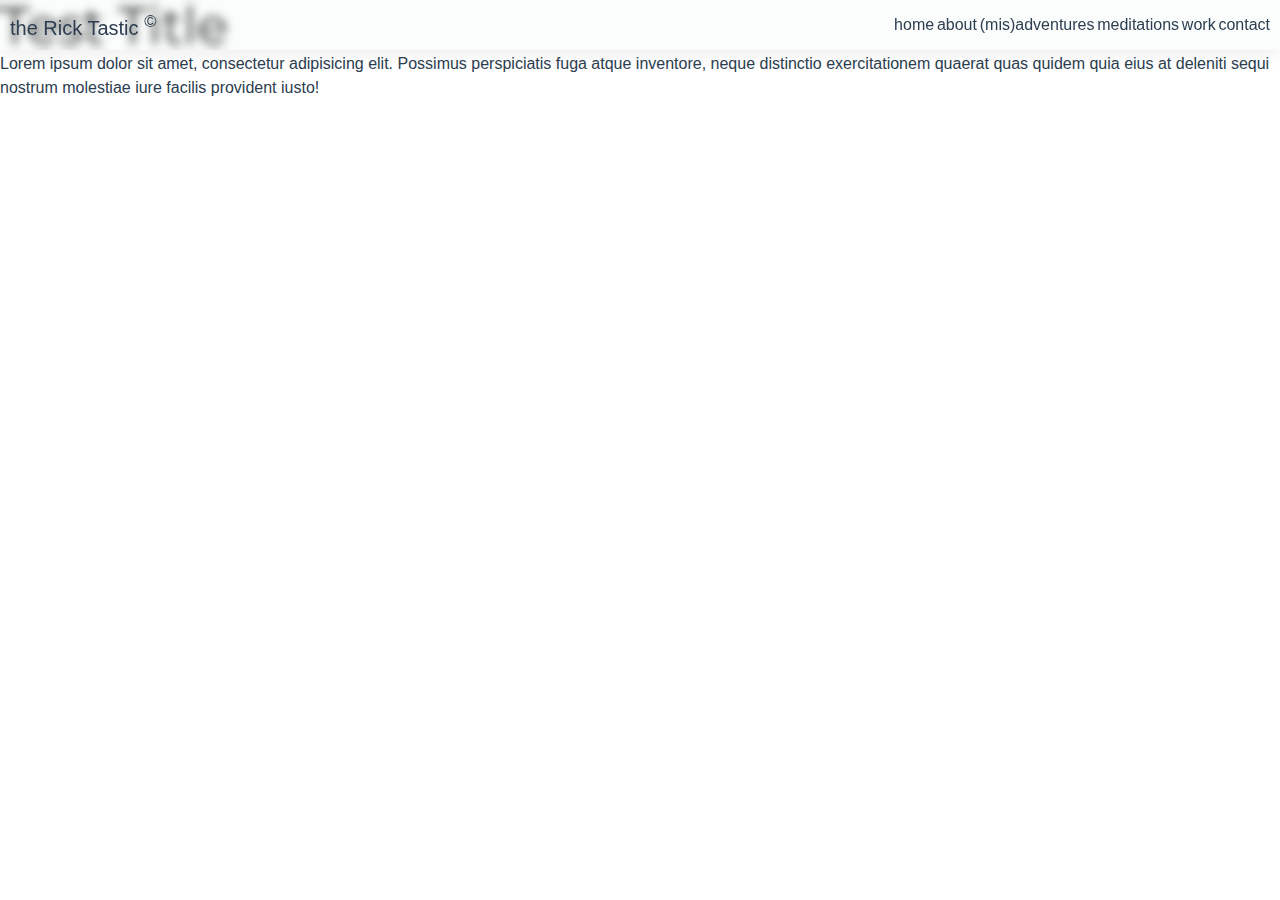
<file: about.html>
<!DOCTYPE html>
<html lang="en">
  <head>
    <meta charset="UTF-8" />
    <meta name="viewport" content="width=device-width, initial-scale=1.0" />
    <meta http-equiv="X-UA-Compatible" content="ie=edge" />

    <title>About the Rick Tastic</title>

    <link
      rel="stylesheet"
      href="https://use.fontawesome.com/releases/v5.11.2/css/all.css"
      integrity="sha384-KA6wR/X5RY4zFAHpv/CnoG2UW1uogYfdnP67Uv7eULvTveboZJg0qUpmJZb5VqzN"
      crossorigin="anonymous"
    />

    <link
      href="https://fonts.googleapis.com/css?family=Montserrat&display=swap"
      rel="stylesheet"
    />

    <link href="css/index.css" rel="stylesheet" />
  </head>
  <body>
    <nav>
      <div class="logo">
        <a href="index.html">
          <h2>the Rick Tastic <sup>©</sup></h2>
        </a>
      </div>
      <!-- this closes the logo div -->
      <div class="nav-links">
        <a href="index.html">home</a>
        <a href="about.html">about</a>
        <a href="misadventures.html">(mis)adventures</a>
        <a href="#">meditations</a>
        <a href="#">work</a>
        <a href="#">contact</a>
      </div>
      <!-- this closes the nav-links div -->
    </nav>
    <div class="about">
      <div class="glass down">
        <h1>Test Title</h1>
        <p>
          Lorem ipsum dolor sit amet, consectetur adipisicing elit. Possimus
          perspiciatis fuga atque inventore, neque distinctio exercitationem
          quaerat quas quidem quia eius at deleniti sequi nostrum molestiae iure
          facilis provident iusto!
        </p>
      </div>
    </div>
    <!-- this closes the about div -->
  </body>
</html>
</file>
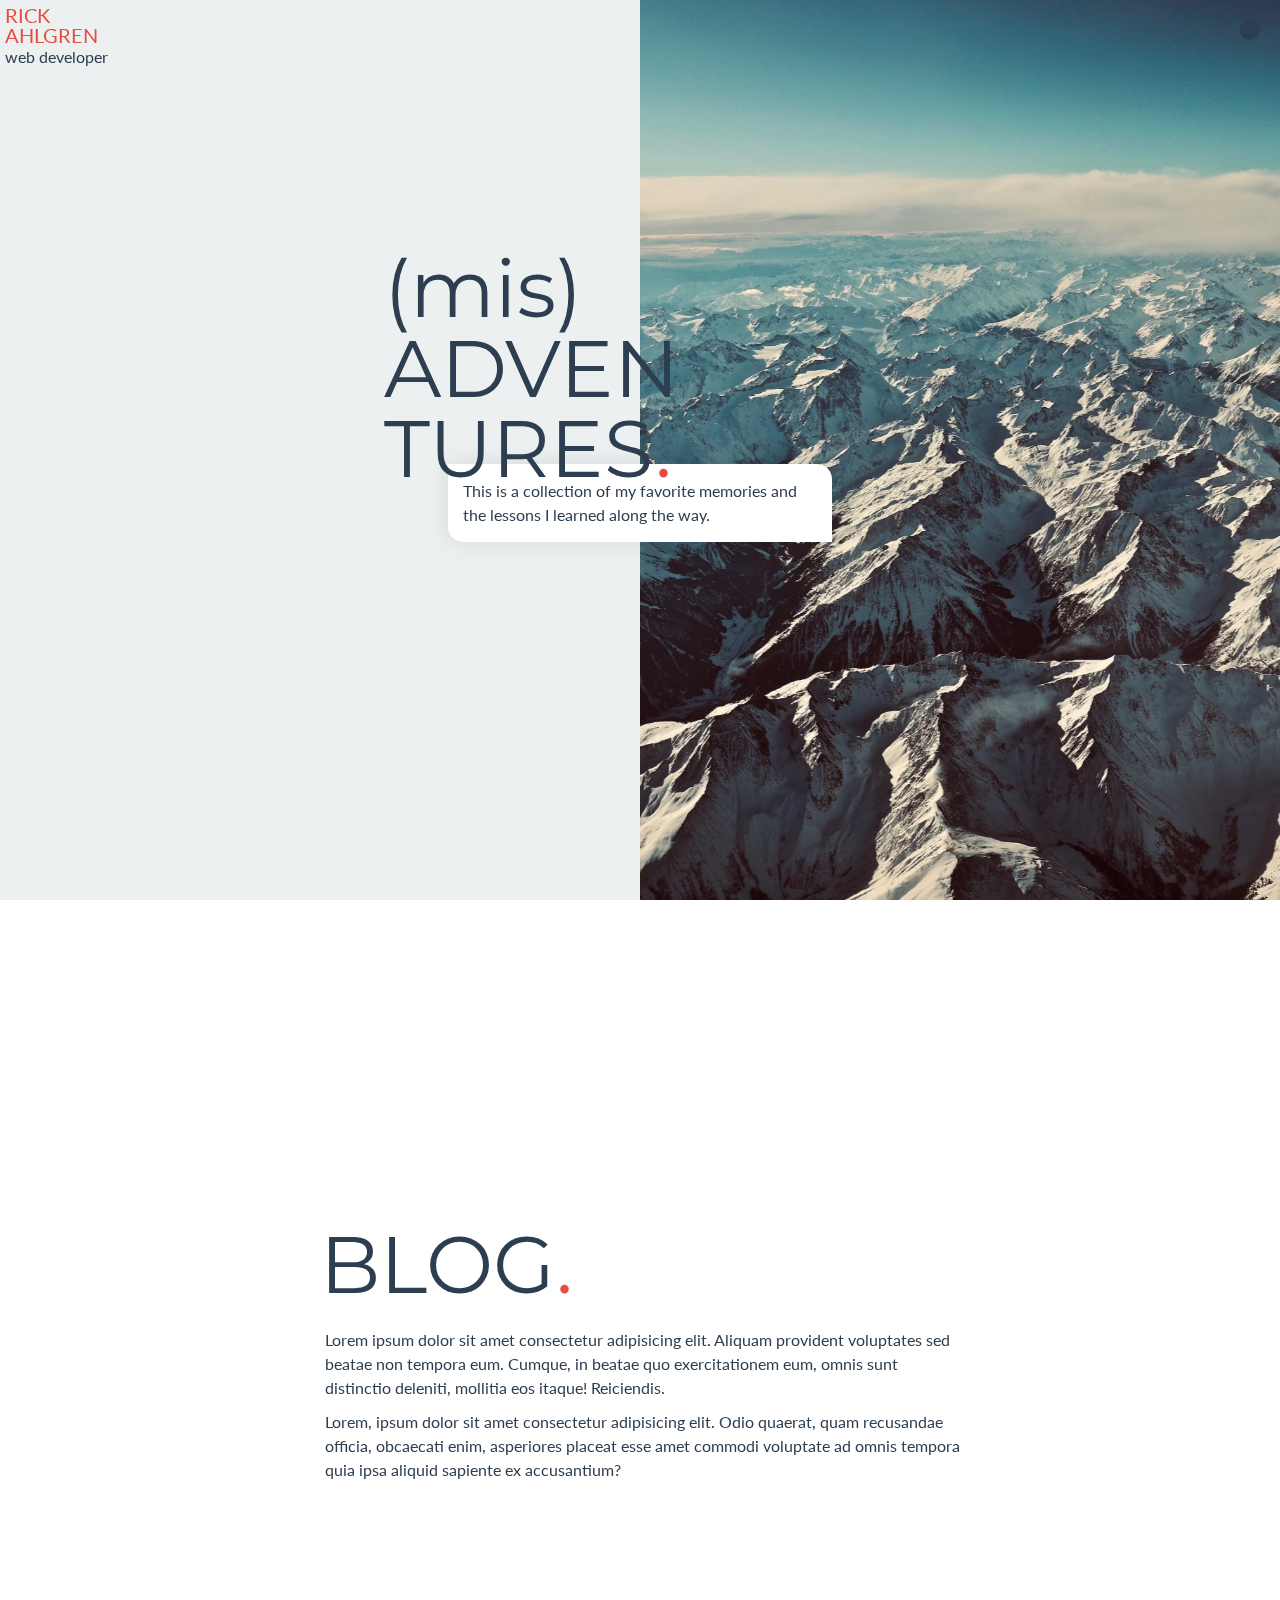
<file: misadventures.html>
<!DOCTYPE html>
<html lang="en">

<head>
    <meta charset="UTF-8">
    <meta http-equiv="X-UA-Compatible" content="IE=edge">
    <meta name="viewport" content="width=device-width, initial-scale=1.0">

    <title>mis(ADVENTURES)</title>

    <link rel="stylesheet" href="https://use.fontawesome.com/releases/v5.11.2/css/all.css"
        integrity="sha384-KA6wR/X5RY4zFAHpv/CnoG2UW1uogYfdnP67Uv7eULvTveboZJg0qUpmJZb5VqzN" crossorigin="anonymous" />

    <link href="https://fonts.googleapis.com/css?family=Montserrat&display=swap" rel="stylesheet" />

    <link href="https://fonts.googleapis.com/css?family=Roboto&display=swap" rel="stylesheet" />

    <link href="https://fonts.googleapis.com/css?family=Lato&display=swap" rel="stylesheet" />

    <link href="css/index.css" rel="stylesheet" />
</head>

<body>
    <div class="home">
        <!-- this code is to set my name and job status in the top left corner -->
        <div class="logo">
            <h2>RICK<br />AHLGREN</h2>
            <p>web developer</p>
        </div>
        <a href="#blog"><i class="fas fa-chevron-circle-down fa-3x scroll-arrow"></i></a>
        <!-- this closes the logo div -->
        <div class="menu-icon">
            <a href="mailto:rick.ahlgren@gmail.com?subject=I'm%20in%20your%20DMs!&body=Hey%20Rick!" target="_blank"><i
                    class="fas fa-inbox fa-2x"></i></a>
        </div>
        <!-- this closes the menu-icon div -->
        <div class="split left"></div>
        <!-- this closes the split left div -->

        <div class="split right"></div>
        <!-- this closes the split right div -->
        <div class="container">
            <!-- this code is for the WEL COME  -->
            <div class="section-heading welkum">
                <h1>(mis)<br />ADVEN<br />TURES<span class="accent-punctuation">.</span></h1>
            </div>
            <div class="welcome-textbox text-box-styling">
                <p>
                    This is a collection of my favorite memories and
                    the lessons I learned along the way.
                </p>
            </div>
            <div class="break"></div>
            <!-- this closes the welcome-textbox div -->
        </div>
        <!-- this closes the container div -->

        <section id="blog" class="container">
            <div class="section-heading">
                <h1 style="color:#2C3E50">
                    BLOG<span class="accent-punctuation">.</span>
                </h1>
            </div>
            <br /><br />
            <div class="blog-box">
                <p>Lorem ipsum dolor sit amet consectetur adipisicing elit. Aliquam provident voluptates sed beatae non
                    tempora eum. Cumque, in beatae quo exercitationem eum, omnis sunt distinctio deleniti, mollitia eos
                    itaque! Reiciendis.</p>
                <br />
                <p>Lorem, ipsum dolor sit amet consectetur adipisicing elit. Odio quaerat, quam recusandae officia,
                    obcaecati enim, asperiores placeat esse amet commodi voluptate ad omnis tempora quia ipsa aliquid
                    sapiente ex accusantium?</p>
            </div>
</body>

</html>
</file>
<file: css/index.css>
html,
body,
div,
span,
applet,
object,
iframe,
h1,
h2,
h3,
h4,
h5,
h6,
p,
blockquote,
pre,
a,
abbr,
acronym,
address,
big,
cite,
code,
del,
dfn,
em,
img,
ins,
kbd,
q,
s,
samp,
small,
strike,
strong,
sub,
sup,
tt,
var,
b,
u,
i,
center,
dl,
dt,
dd,
ol,
ul,
li,
fieldset,
form,
label,
legend,
table,
caption,
tbody,
tfoot,
thead,
tr,
th,
td,
article,
aside,
canvas,
details,
embed,
figure,
figcaption,
footer,
header,
hgroup,
menu,
nav,
output,
ruby,
section,
summary,
time,
mark,
audio,
video {
  margin: 0;
  padding: 0;
  border: 0;
  font-size: 100%;
  font: inherit;
  vertical-align: baseline;
}

/* HTML5 display-role reset for older browsers */
article,
aside,
details,
figcaption,
figure,
footer,
header,
hgroup,
menu,
nav,
section {
  display: block;
}

body {
  line-height: 1;
}

ol,
ul {
  list-style: none;
}

blockquote,
q {
  quotes: none;
}

blockquote:before,
blockquote:after,
q:before,
q:after {
  content: "";
  content: none;
}

table {
  border-collapse: collapse;
  border-spacing: 0;
}

* {
  box-sizing: border-box;
  text-decoration: none;
}

html {
  font-size: 62.5%;
}

html,
body {
  font-family: "Lato", sans-serif;
}

h1 {
  font-family: "Montserrat", sans-serif;
  font-size: 5.2rem;
}

h2 {
  font-size: 2rem;
}

h3 {
  font-size: 1.6rem;
}

h5 {
  font-size: 1.3rem;
}

sup {
  vertical-align: super;
  font-size: smaller;
}

a {
  color: black;
}

a:hover,
a active,
a visited {
  color: black;
}

p,
a {
  font-size: 1.4rem;
  line-height: 2rem;
  color: #2c3e50;
}

@media (min-width: 768px) and (min-height: 768px) {
  p,
  a {
    font-size: 1.6rem;
    line-height: 2.4rem;
  }
}

.emph-text {
  color: black;
}

.highlighted-text {
  color: #e74c3c;
}

nav {
  width: 100%;
  padding: 10px;
  display: flex;
  justify-content: space-between;
  align-items: center;
  position: fixed;
  top: 0;
  background: rgba(236, 240, 241, 0.2);
  box-shadow: 0 0 25px rgba(0, 0, 0, 0.1),
    inset 0 0 1px rgba(255, 255, 255, 0.6);
  -webkit-backdrop-filter: blur(5px);
  backdrop-filter: blur(5px);
  z-index: 7;
}

nav .nav-links-desktop {
  display: none;
}

footer {
  position: absolute;
  width: 100%;
  background: #2c3e50;
  padding: 10px 0;
}

footer span {
  display: flex;
  justify-content: center;
  align-items: center;
}

footer span p {
  font-size: 1.6rem;
  color: white;
}

footer span img {
  height: 40px;
}

.home {
  /* Split the screen in half */
  /* Control the left side */
  /* Control the right side */
}

.home .logo {
  position: absolute;
  top: 5px;
  left: 5px;
}

.home .logo h2 {
  color: #e74c3c;
}

.home .logo p {
  color: #2c3e50;
}

@media (min-width: 992px) and (min-height: 992px) {
  .home .logo {
    top: 10px;
    left: 10px;
  }

  .home .logo h2 {
    font-size: 4rem;
  }

  .home .logo p {
    font-size: 3rem;
  }
}

.home .scroll-arrow {
  color: #e74c3c;
  position: absolute;
  right: 14px;
  bottom: 10px;
}

@media (min-width: 768px) {
  .home .scroll-arrow {
    right: 52%;
    bottom: 3%;
  }
}

.home .break {
  flex-basis: 15%;
}

.home .menu-icon {
  position: fixed;
  top: 10px;
  right: 10px;
  padding: 10px;
  background-color: #2c3e50;
  border-radius: 50%;
  z-index: 2;
}

.home .menu-icon i {
  color: #ecf0f1;
}

@media (min-width: 768px) and (min-height: 768px) {
  .home .menu-icon {
    top: 20px;
    right: 20px;
  }

  .home .menu-icon i {
    font-size: 3em;
  }
}

.home .split {
  height: 100%;
  width: 50%;
  position: fixed;
  z-index: -3;
  top: 0;
  overflow-x: hidden;
  padding-top: 20px;
}

.home .left {
  left: 0;
  background-color: #ecf0f1;
}

.home .right {
  right: 0;
  height: 100vh;
  background-image: url("../img/mountain-alps.webp");
  background-repeat: no-repeat;
  background-position: center;
  background-attachment: scroll;
  -webkit-background-size: cover;
  -moz-background-size: cover;
  -o-background-size: cover;
  background-size: cover;
}

.home .button {
  padding: 8px 40px;
  font-size: larger;
  background: #e74c3c;
  color: white;
  font-weight: 1000;
}

.home .section-heading {
  width: 95vw;
  color: #2c3e50;
  z-index: 5;
  transform: translateY(20px);
}

.home .section-heading .accent-punctuation {
  color: #e74c3c;
}

@media (min-width: 576px) and (min-height: 576px) {
  .home .section-heading {
    width: 75vw;
    transform: translateY(22px);
  }

  .home .section-heading h1 {
    font-size: 8rem;
  }
}

@media (min-width: 992px) {
  .home .section-heading {
    width: 50vw;
  }
}

@media (orientation: landscape) {
  .home .welkum {
    width: 50vw;
  }
}

@media (min-width: 576px) {
  .home .welkum {
    width: 65vw;
  }
}

@media (min-width: 768px) {
  .home .welkum {
    width: 55vw;
    transform: translateY(25px);
  }
}

@media (min-width: 992px) {
  .home .welkum {
    width: 40vw;
  }
}

.home .container {
  height: 100vh;
  display: flex;
  flex-direction: column;
  justify-content: center;
  align-items: center;
}

@media (min-width: 576px) and (min-height: 576px) {
  .home .container {
    width: 75vw;
    margin: 0 auto;
  }
}

@media (min-width: 992px) {
  .home .container {
    width: 50vw;
    margin: 0 auto;
  }
}

.home .text-box-styling {
  background: white;
  box-shadow: 0 0 25px rgba(0, 0, 0, 0.1);
  border-top-right-radius: 15px;
  border-bottom-left-radius: 15px;
}

.home .welcome-textbox {
  width: 80%;
  padding: 15px;
}

@media (min-width: 576px) {
  .home .welcome-textbox {
    width: 60%;
  }
}

@media (min-width: 768px) and (min-height: 768px) {
  .home #explore {
    height: 90vh;
  }
}

@media (min-width: 992px) {
  .home #explore {
    width: 90vw;
  }
}

.home .exp-lore {
  width: 95vw;
}

.home .grid {
  height: 70%;
  width: 90%;
  margin: 0 auto;
  padding: 10px;
  display: flex;
  flex-wrap: wrap;
  justify-content: space-around;
  z-index: 0;
}

.home .grid h3 {
  font-weight: 1000;
}

@media (orientation: landscape) {
  .home .grid {
    width: 90%;
  }
}

@media (min-width: 576px) and (min-height: 576px) {
  .home .grid {
    height: 50%;
    width: 100%;
    align-items: center;
  }
}

@media (min-width: 992px) {
  .home .grid {
    padding: 2%;
    height: 30%;
  }
}

.home .grid .grid-item {
  display: flex;
  width: 100%;
}

@media (orientation: landscape) {
  .home .grid .grid-item {
    width: 50%;
  }
}

@media (min-width: 576px) and (min-height: 576px) {
  .home .grid .grid-item {
    width: 50%;
    height: 42%;
    display: flex;
    flex-direction: column;
    justify-content: space-around;
    align-items: center;
  }

  .home .grid .grid-item i {
    font-size: 5em;
  }
}

@media (min-width: 992px) {
  .home .grid .grid-item {
    width: 25%;
    height: 100%;
  }
}

.home .grid .grid-item .icon-container {
  height: auto;
  width: 30%;
  display: flex;
  justify-content: center;
  align-items: center;
}

.home .grid .grid-item .icon-container i {
  color: #e74c3c;
}

.home .grid .grid-item .icon-container i:hover {
  color: #ff6c5c;
  font-size: 9rem;
}

.home .grid .grid-item .grid-text {
  width: 70%;
  display: flex;
  flex-direction: column;
  justify-content: center;
  color: #2c3e50;
}

@media (min-width: 576px) and (min-height: 576px) {
  .home .grid .grid-item .grid-text {
    justify-content: flex-start;
  }

  .home .grid .grid-item .grid-text h3 {
    text-align: center;
  }

  .home .grid .grid-item .grid-text p {
    text-align: center;
  }
}

@media (min-width: 992px) {
  .home .grid .grid-item .grid-text {
    height: 40%;
  }
}

.home #about {
  height: 2000px;
}

.home #about .about-box {
  padding: 25px 0 15px 5px;
  display: flex;
  justify-content: space-between;
}

.home #blog .blog-box {
  padding: 25px 0 15px 5px;
  display: flex;
  flex-wrap: wrap;
  justify-content: space-between;
}

.home #about .about-box .timeline-container {
  width: 48%;
  display: flex;
  flex-wrap: wrap;
}

.home #about .about-box .timeline-container .time-line {
  width: 3%;
  border-left: 2px solid #e74c3c;
  border-top: 2px solid #e74c3c;
}

.home #about .about-box .timeline-container .timeline-text {
  width: 97%;
  padding-left: 5px;
}

.home #about .about-box .about-stats {
  height: 50vh;
  width: 45%;
  padding: 10px 5px 10px 10px;
  border-top-right-radius: 0px;
  display: flex;
  flex-direction: column;
  justify-content: space-between;
  -webkit-position: sticky;
  position: sticky;
  top: 25%;
}

.home #about .about-box .about-stats i {
  width: 20px;
  text-align: center;
}

.home #about .about-box .about-stats .fa-heart {
  color: #e74c3c;
}

@media (min-width: 576px) {
  .home #about .about-box .about-stats {
    height: 200px;
    border-top-right-radius: 15px;
  }
}

@media (min-height: 576px) {
  .home #about .about-box .about-stats {
    height: 250px;
  }
}

.home #work {
  height: 400vh;
}

@media (min-width: 768px) and (min-height: 768px) {
  .home #work {
    height: 240vh;
  }
}

.home #work .portfolio {
  width: 90%;
  margin: 0 auto;
  box-shadow: 0 0 25px rgba(0, 0, 0, 0.1);
}

.home #work .portfolio .portfolio-piece {
  height: 90vh;
  margin: 0 auto;
  padding: 15px;
  display: flex;
  flex-direction: column;
  justify-content: space-evenly;
}

.home #work .portfolio .portfolio-piece p {
  text-align: center;
}

.home #work .portfolio .portfolio-piece h2 {
  text-align: center;
  font-size: 2.5rem;
}

.home #work .portfolio .portfolio-piece span i {
  color: #2c3e50;
}

.home #work .portfolio .portfolio-piece i {
  text-align: center;
}

.home #work .portfolio .portfolio-piece .work-links {
  display: flex;
  justify-content: space-around;
}

@media (orientation: landscape) {
  .home #work .portfolio .portfolio-piece .work-links {
    justify-content: flex-end;
  }

  .home #work .portfolio .portfolio-piece .work-links a {
    width: 15%;
  }
}

@media (min-width: 768px) and (min-height: 768px) {
  .home #work .portfolio .portfolio-piece {
    height: 50vh;
  }
}

.home #work .portfolio .odd {
  background: white;
}

.home #work .portfolio .odd i {
  color: #3498db;
}

.home #work .portfolio .even {
  background: #ecf0f1;
}

.home #work .portfolio .even h2 {
  color: black;
}

.home #work .portfolio .even i {
  color: #2980b9;
}

.home #work .portfolio .even p {
  color: #2c3e50;
}

.home #contact {
  height: 55vh;
}

@media (orientation: landscape) {
  .home #contact {
    height: 100vh;
  }
}

@media (min-height: 576px) {
  .home #contact {
    height: 40vh;
  }
}

@media (min-height: 768px) {
  .home #contact {
    height: 35vh;
  }
}

@media (min-width: 768px) and (min-height: 768px) {
  .home #contact {
    width: 50%;
    height: 40vh;
  }

  .home #contact h5 {
    font-size: 1.5rem;
  }

  .home #contact #email,
  .home #contact p {
    font-size: 1.5rem;
  }

  .home #contact i {
    font-size: 4rem;
  }
}

@media (orientation: landscape) {
  .home #contact .contakt {
    width: 50vw;
  }
}

.home #contact .contact-box {
  height: 90%;
  width: 90vw;
  display: flex;
  flex-direction: column;
  border-radius: 0;
  border-top-left-radius: 15px;
  border-top-right-radius: 15px;
}

@media (orientation: landscape) {
  .home #contact .contact-box {
    width: 50vw;
  }
}

@media (min-width: 576px) {
  .home #contact .contact-box {
    width: 60vw;
  }
}

@media (min-width: 768px) {
  .home #contact .contact-box {
    width: 40vw;
  }
}

.home #contact .contact-box .individual-contact-info {
  height: 25%;
  display: flex;
  flex-direction: row-reverse;
}

.home #contact .contact-box .individual-contact-info .contact-text {
  width: 100%;
  display: flex;
  flex-direction: column;
  justify-content: center;
  align-items: center;
}

.home #contact .contact-box .individual-contact-info .contact-text #email {
  color: #e74c3c;
}

.home #contact .contact-box .individual-contact-info .contact-text span {
  width: 100%;
  display: flex;
  justify-content: center;
  align-items: center;
  flex-wrap: wrap;
}

.home
  #contact
  .contact-box
  .individual-contact-info
  .contact-text
  span
  .social-icon {
  width: 15%;
  text-align: center;
}
</file>
